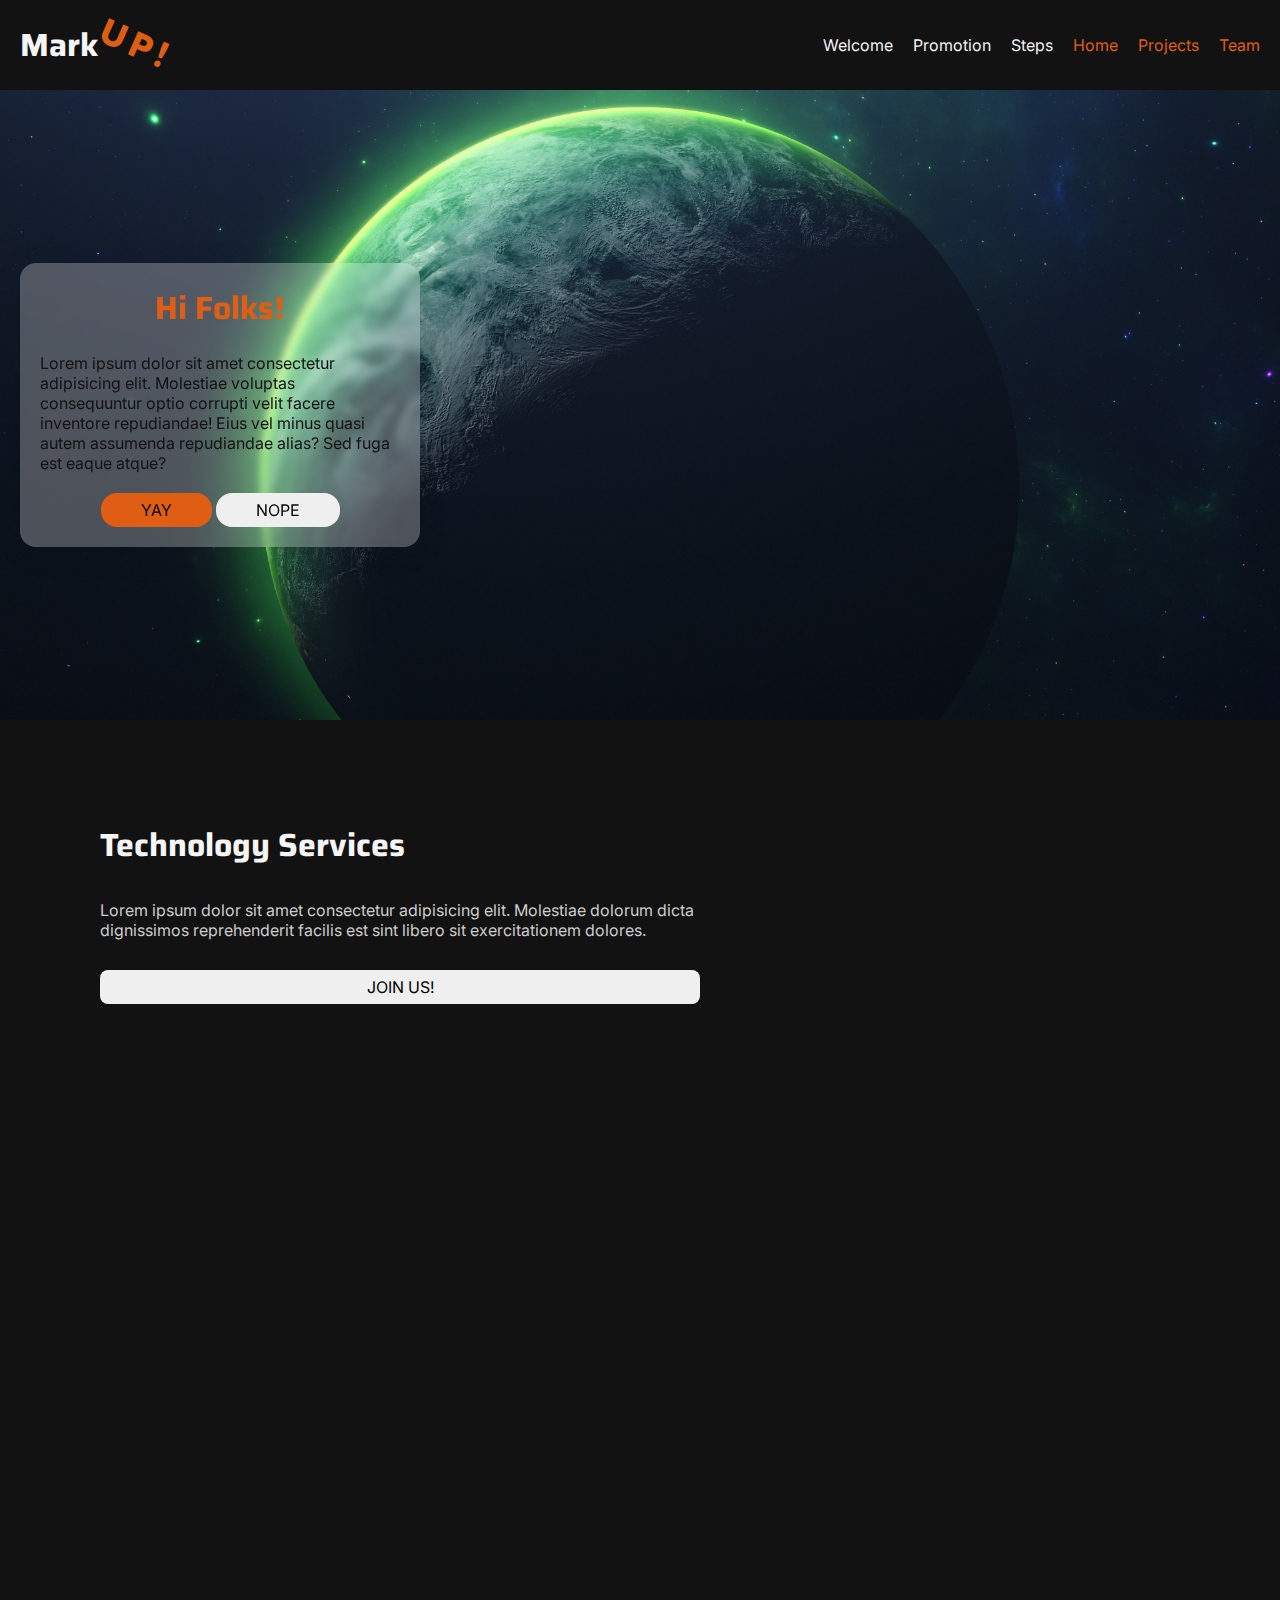
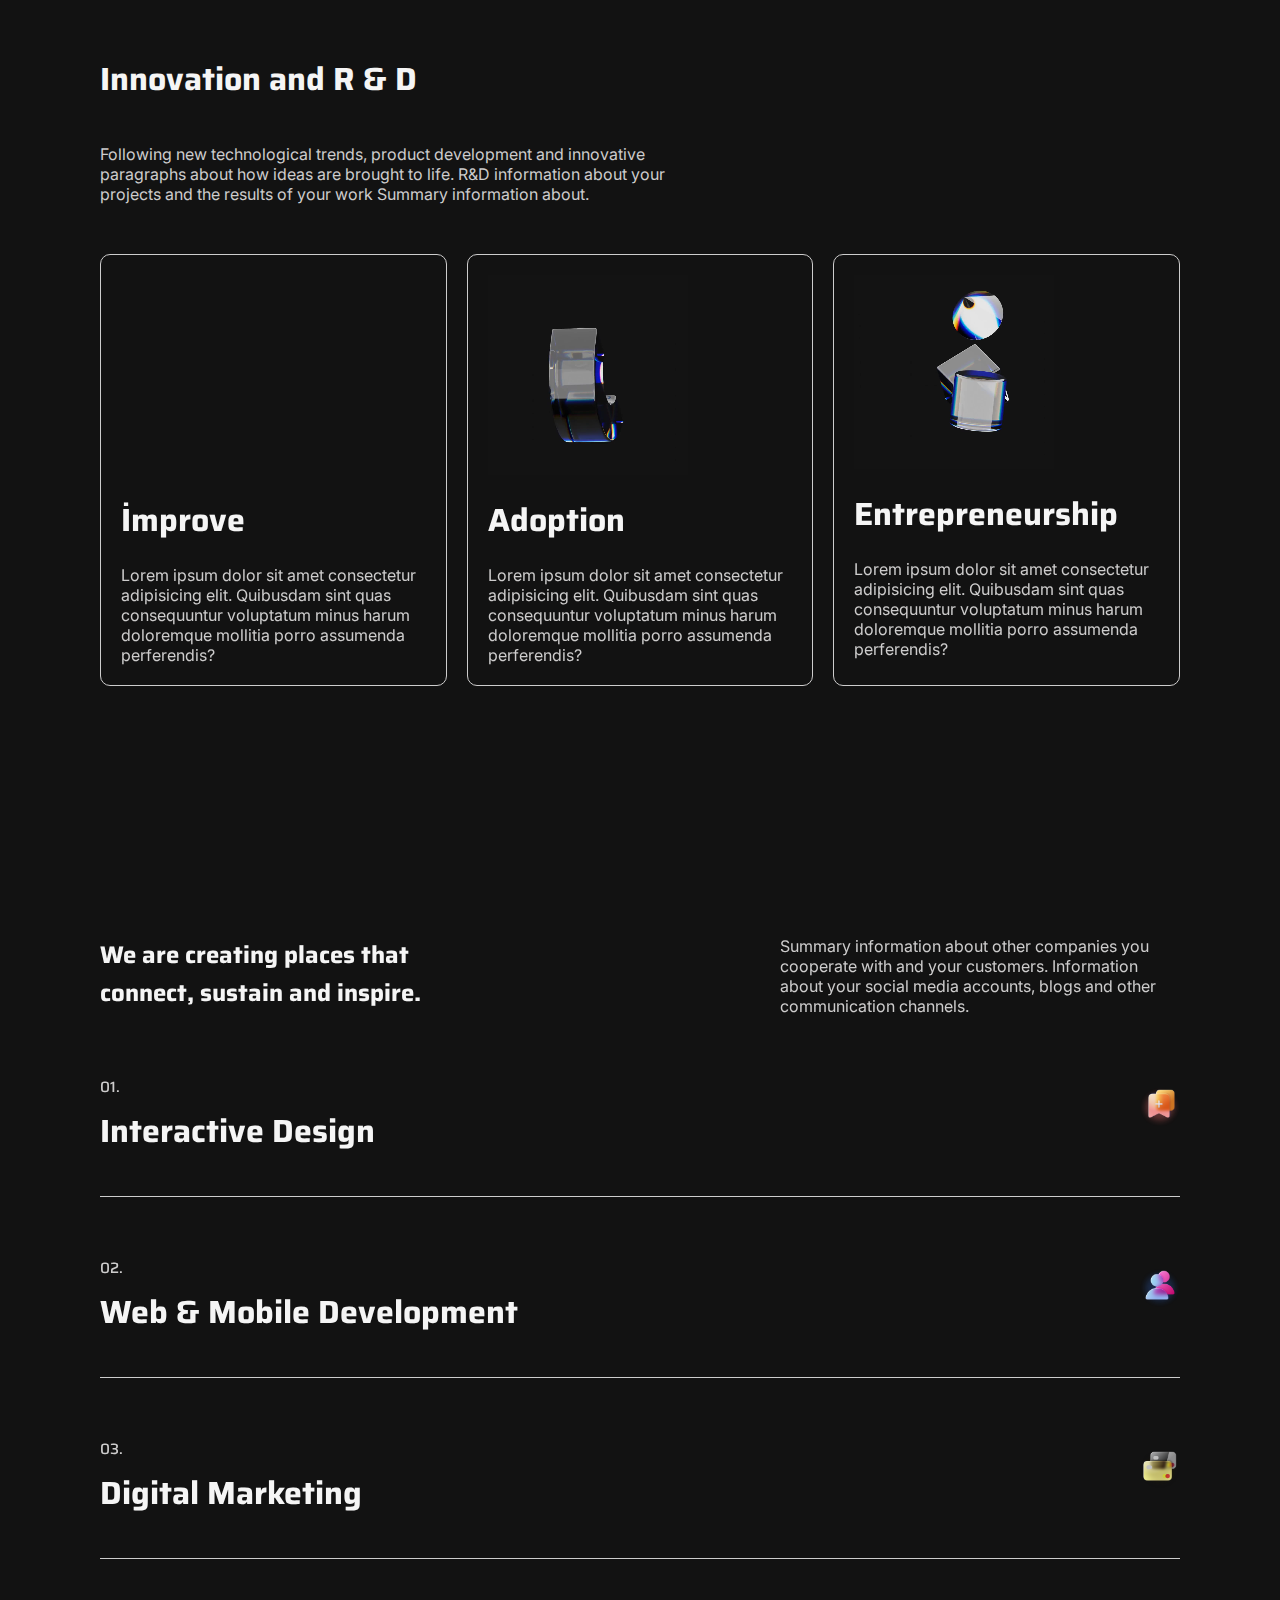
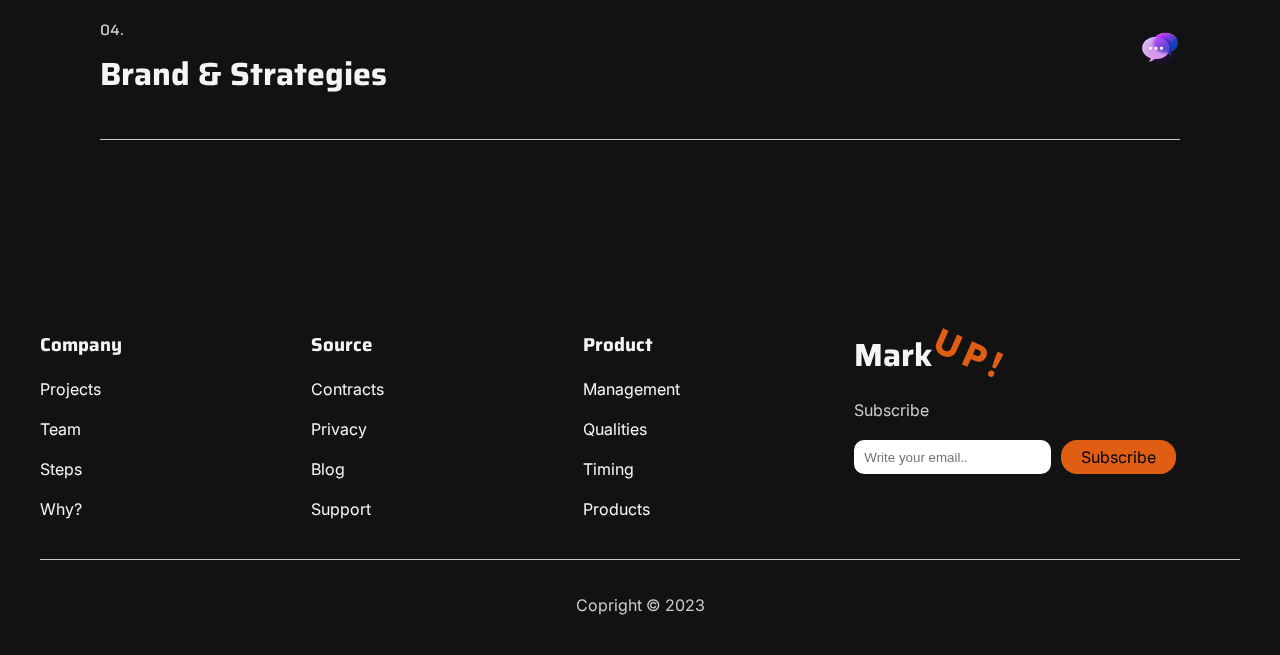
<file: index.html>
<!DOCTYPE html>
<html lang="en">
  <head>
    <meta charset="UTF-8" />
    <meta http-equiv="X-UA-Compatible" content="IE=edge" />
    <meta name="viewport" content="width=device-width, initial-scale=1.0" />
    <title>MarkUP!</title>
    <link rel="stylesheet" href="style.css" />
  </head>
  <body>
    <!--HEADER-->
    <header>
      <h1 class="logo">
        <a href="#">Mark<span>UP!</span></a>
      </h1>
      <nav>
        <a href="#hero">Welcome</a>
        <a href="#image-sec">Promotion</a>
        <a href="#steps-sec">Steps</a>
        <a href="index.html" class="link">Home</a>
        <a href="projects.html" class="link">Projects</a>
        <a href="team.html" class="link">Team</a>
      </nav>
      <button class="nav-btn">|||</button>
    </header>

    <!--MAIN CONTENT-->
    <div id="hero">
      <div class="hero-inner">
        <h1>Hi Folks!</h1>
        <p>
          Lorem ipsum dolor sit amet consectetur adipisicing elit. Molestiae
          voluptas consequuntur optio corrupti velit facere inventore
          repudiandae! Eius vel minus quasi autem assumenda repudiandae alias?
          Sed fuga est eaque atque?
        </p>
        <div class="buttons">
          <button>YAY</button>
          <button>NOPE</button>
        </div>
      </div>
    </div>

    <main>
      <section id="image-sec">
        <div class="image-sec-info">
          <h1>Technology Services</h1>
          <p>
            Lorem ipsum dolor sit amet consectetur adipisicing elit. Molestiae
            dolorum dicta dignissimos reprehenderit facilis est sint libero sit
            exercitationem dolores.
          </p>
          <button>JOIN US!</button>
        </div>
        <div class="images">
          <div class="window"></div>
          <div class="window"></div>
          <div class="window"></div>
        </div>
      </section>
    </main>

    <!--CARDS AREA-->
    <section id="cards-sec">
      <div class="cards-sec-info">
        <h1>Innovation and R & D</h1>
        <p>
          Following new technological trends, product development and innovative
          paragraphs about how ideas are brought to life. R&D information about
          your projects and the results of your work Summary information about.
        </p>
      </div>
      <div class="cards">
        <!--start: single card-->
        <div class="card">
          <video>
            <source src="./images/first.mp4" />
          </video>
          <h1>İmprove</h1>
          <p>
            Lorem ipsum dolor sit amet consectetur adipisicing elit. Quibusdam
            sint quas consequuntur voluptatum minus harum doloremque mollitia
            porro assumenda perferendis?
          </p>
        </div>
        <!--end:single card-->
        <!--start: single card-->
        <div class="card">
          <video>
            <source src="./images/second.mp4" />
          </video>
          <h1>Adoption</h1>
          <p>
            Lorem ipsum dolor sit amet consectetur adipisicing elit. Quibusdam
            sint quas consequuntur voluptatum minus harum doloremque mollitia
            porro assumenda perferendis?
          </p>
        </div>
        <!--end:single card-->
        <!--start: single card-->
        <div class="card">
          <video>
            <source src="./images/third.mp4" />
          </video>
          <h1>Entrepreneurship</h1>
          <p>
            Lorem ipsum dolor sit amet consectetur adipisicing elit. Quibusdam
            sint quas consequuntur voluptatum minus harum doloremque mollitia
            porro assumenda perferendis?
          </p>
        </div>
        <!--end:single card-->
      </div>
    </section>

    <!--LIST AREA-->
    <section id="steps-sec">
      <div class="steps-sec-info">
        <h2>We are creating places that connect, sustain and inspire.</h2>
        <p>
          Summary information about other companies you cooperate with and your
          customers. Information about your social media accounts, blogs and
          other communication channels.
        </p>
      </div>
      <ul>
        <!--STEP-->
        <li>
          <h1>
            <span>01.</span><br />
            Interactive Design
          </h1>
          <img src="./images/bookmark.png" />
        </li>
        <!--END OF STEP-->
        <!--STEP-->
        <li>
          <h1>
            <span>02.</span><br />
            Web & Mobile Development
          </h1>
          <img src="./images/contacts.png" />
        </li>
        <!--END OF STEP-->
        <!--STEP-->
        <li>
          <h1>
            <span>03.</span><br />
            Digital Marketing
          </h1>
          <img src="./images/cards.png" />
        </li>
        <!--END OF STEP-->
        <!--STEP-->
        <li>
          <h1>
            <span>04.</span><br />
            Brand & Strategies
          </h1>
          <img src="./images/Chat.png" />
        </li>
        <!--END OF STEP-->
      </ul>
    </section>

    <!--FOOTER-->
    <footer>
      <div class="footer-area">
        <div class="footer-links">
          <h3>Company</h3>
          <a href="">Projects</a>
          <a href="">Team</a>
          <a href="">Steps</a>
          <a href="">Why?</a>
        </div>
        <div class="footer-links">
          <h3>Source</h3>
          <a href="">Contracts</a>
          <a href="">Privacy</a>
          <a href="">Blog</a>
          <a href="">Support</a>
        </div>
        <div class="footer-links">
          <h3>Product</h3>
          <a l="">Management</a>
          <a l="">Qualities</a>
          <a l="">Timing</a>
          <a l="">Products</a>
        </div>

        <div class="footer-links">
          <h1 class="logo">Mark<span>UP!</span></h1>
          <p>Subscribe</p>
          <div class="field">
            <input type="text" placeholder="Write your email.." />
            <button>Subscribe</button>
          </div>
        </div>
      </div>
      <p class="footer-bottom">Copright &copy; 2023</p>
    </footer>

    <script src="main.js"></script>
  </body>
</html>
</file>
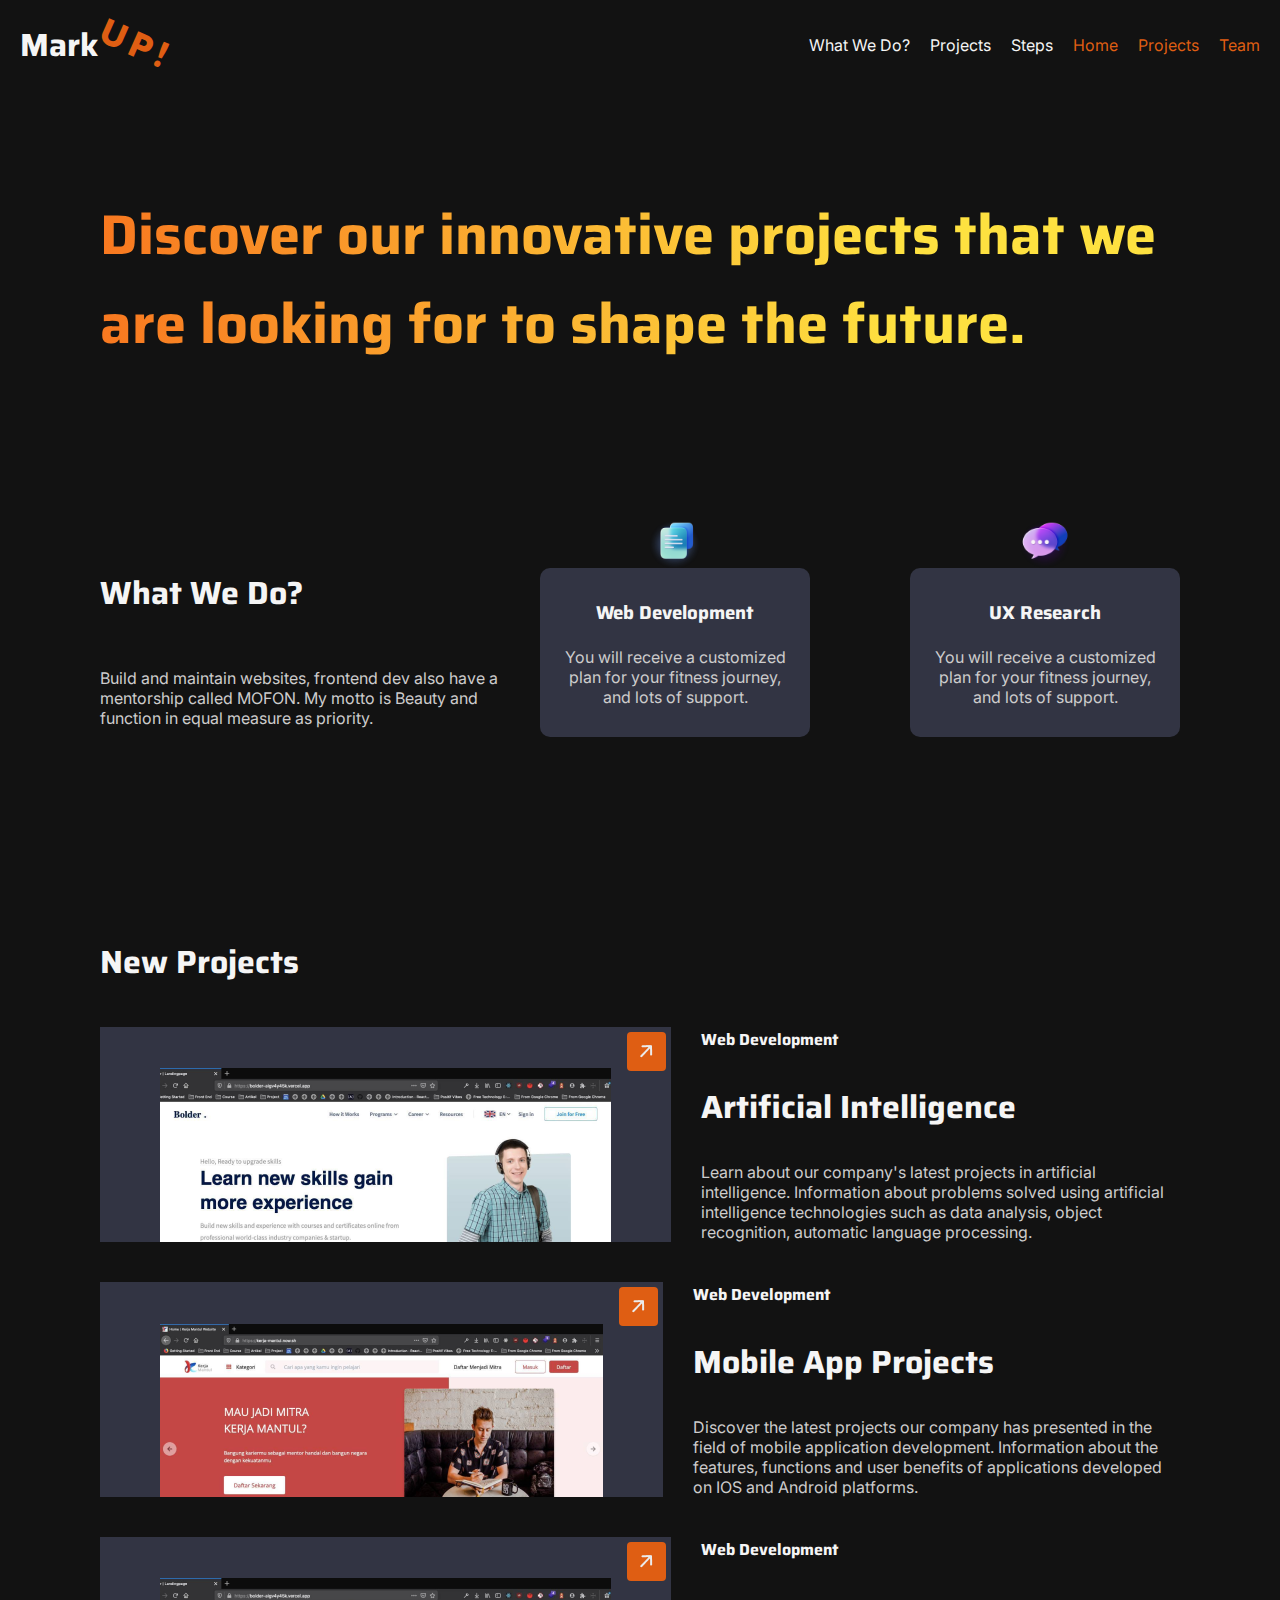
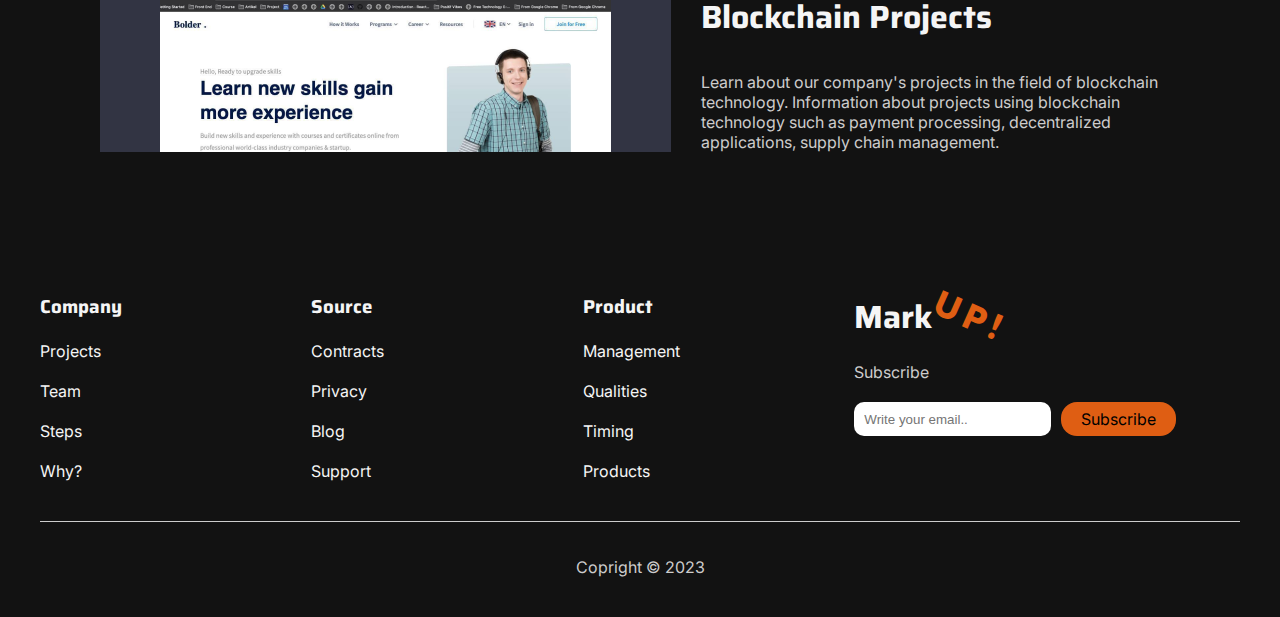
<file: projects.html>
<!DOCTYPE html>
<html lang="en">
  <head>
    <meta charset="UTF-8" />
    <meta http-equiv="X-UA-Compatible" content="IE=edge" />
    <meta name="viewport" content="width=device-width, initial-scale=1.0" />
    <title>MarkUP! - Projects</title>
    <link rel="stylesheet" href="style.css" />
  </head>
  <body>
    <!--HEADER-->
    <header>
      <h1 class="logo">
        <a href="#">Mark<span>UP!</span></a>
      </h1>
      <nav>
        <a href="#what-sec">What We Do?</a>
        <a href="#projects-sec">Projects</a>
        <a href="#steps-sec">Steps</a>
        <a href="index.html" class="link">Home</a>
        <a href="projects.html" class="link">Projects</a>
        <a href="team.html" class="link">Team</a>
      </nav>
      <button class="nav-btn">|||</button>
    </header>

    <!--MAIN CONTENT-->
    <main>
      <h1 class="welcome">
        Discover our innovative projects that we are looking for to shape the
        future.
      </h1>

      <section id="what-sec">
        <div class="what-info">
          <h1>What We Do?</h1>
          <p>
            Build and maintain websites, frontend dev also have a mentorship
            called MOFON. My motto is Beauty and function in equal measure as
            priority.
          </p>
        </div>

        <div class="what-cards">
          <div class="what-card">
            <img src="./images/docs.png" />
            <h3>Web Development</h3>
            <p>
              You will receive a customized plan for your fitness journey, and
              lots of support.
            </p>
          </div>

          <div class="what-card">
            <img src="./images/Chat.png" />
            <h3>UX Research</h3>
            <p>
              You will receive a customized plan for your fitness journey, and
              lots of support.
            </p>
          </div>
        </div>
      </section>

      <section id="projects-sec">
        <h1>New Projects</h1>
        <!-- PROJECT -->
        <div class="project">
          <div class="project-image">
            <span class="icon">
              <img src="./images/arrow.png" />
            </span>
            <img src="./images/project2.png" />
          </div>
          <div class="project-info">
            <h4>Web Development</h4>
            <h1>Artificial Intelligence</h1>
            <p>
              Learn about our company's latest projects in artificial
              intelligence. Information about problems solved using artificial
              intelligence technologies such as data analysis, object
              recognition, automatic language processing.
            </p>
          </div>
        </div>
        <!-- END PROJECT -->
        <!-- PROJECT -->
        <div class="project">
          <div class="project-image">
            <span class="icon">
              <img src="./images/arrow.png" />
            </span>
            <img src="./images/project1.png" />
          </div>
          <div class="project-info">
            <h4>Web Development</h4>
            <h1>Mobile App Projects</h1>
            <p>
              Discover the latest projects our company has presented in the
              field of mobile application development. Information about the
              features, functions and user benefits of applications developed on
              IOS and Android platforms.
            </p>
          </div>
        </div>
        <!-- END PROJECT -->
        <!-- PROJECT -->
        <div class="project">
          <div class="project-image">
            <span class="icon">
              <img src="./images/arrow.png" />
            </span>
            <img src="./images/project2.png" />
          </div>
          <div class="project-info">
            <h4>Web Development</h4>
            <h1>Blockchain Projects</h1>
            <p>
              Learn about our company's projects in the field of blockchain
              technology. Information about projects using blockchain technology
              such as payment processing, decentralized applications, supply
              chain management.
            </p>
          </div>
        </div>
        <!-- END PROJECT -->
      </section>
    </main>

    <!--FOOTER-->
    <footer>
      <div class="footer-area">
        <div class="footer-links">
          <h3>Company</h3>
          <a href="">Projects</a>
          <a href="">Team</a>
          <a href="">Steps</a>
          <a href="">Why?</a>
        </div>
        <div class="footer-links">
          <h3>Source</h3>
          <a href="">Contracts</a>
          <a href="">Privacy</a>
          <a href="">Blog</a>
          <a href="">Support</a>
        </div>
        <div class="footer-links">
          <h3>Product</h3>
          <a href="">Management</a>
          <a href="">Qualities</a>
          <a href="">Timing</a>
          <a href="">Products</a>
        </div>

        <div class="footer-links">
          <h1 class="logo">Mark<span>UP!</span></h1>
          <p>Subscribe</p>
          <div class="field">
            <input type="text" placeholder="Write your email.." />
            <button>Subscribe</button>
          </div>
        </div>
      </div>
      <p class="footer-bottom">Copright &copy; 2023</p>
    </footer>

    <script src="main.js"></script>
  </body>
</html>
</file>
<file: style.css>
/* START: GLOBAL VARIABLES */
@import url("https://fonts.googleapis.com/css2?family=Bitter:wght@300;500;700&family=Bodoni+Moda:opsz,wght@6..96,400;6..96,500;6..96,600;6..96,700&family=Caveat:wght@500;700&family=Cinzel:wght@400;600&family=Comfortaa:wght@300;400;500&family=Commissioner:wght@100;300;500;700&family=Inter:wght@100;300;500;700;900&family=Kumbh+Sans:wght@300;500&family=Lato:wght@300;400;900&family=Lexend:wght@200;300;400&family=Martian+Mono:wght@100;300;500;700&family=Open+Sans&family=Orbitron:wght@400;500;600&family=Poppins:wght@300;500;700;900&family=Raleway:wght@100;200;300;400;500;700;900&family=Saira:wght@100;200;300;400;500&display=swap");

* {
  margin: 0;
  padding: 0;
  box-sizing: border-box;
}

:root {
  --green: #16ff00;
  --white: #f5f5f5;
  --gray: #cdcccc;
  --gray2: #323443;
  --black: #121212;
  --orange: #df5e13;
}

a {
  text-decoration: none;
  color: var(--white);
}

.logo span {
  display: inline-block;
  position: relative;
  color: var(--orange);
  letter-spacing: 4px;
  font-size: 36px;
  font-family: "Lexend", sans-serif;
  transform: rotate(24deg);
  -webkit-transform: rotate(24deg);
}

h1,
h2,
h3,
h4 {
  font-family: "Saira";
  color: var(--white);
}

p {
  color: var(--gray);
}

html {
  scroll-behavior: smooth;
}

body {
  font-family: "Inter", sans-serif;
  background-color: var(--black);
  overflow-x: hidden;
}

button {
  border: none;
  font-family: "Inter", sans-serif;
  cursor: pointer;
  padding: 7px 20px;
  font-size: 16px;
  border-radius: 16px;
}

section {
  padding: 30px;
}
/* END: GLOBAL VARIABLES */

/* NAVBAR */
header {
  position: sticky;
  top: 0;
  display: flex;
  justify-content: space-between;
  align-items: center;
  background-color: var(--black);
  padding: 20px;
  z-index: 5;
  cursor: pointer;
}

nav {
  display: flex;
  gap: 20px;
}

.link {
  color: var(--orange);
}

.nav-btn {
  display: none;
}

/* FOOTER */
footer {
  padding: 40px;
  background-color: var(--black);
}

.footer-bottom {
  text-align: center;
  margin-top: 40px;
  padding-top: 35px;
  border-top: 1px solid var(--gray);
}

.footer-area {
  display: grid;
  grid-template-columns: 1.33fr 1.33fr 1.33fr 2fr;
  column-gap: 15px;
}

.footer-links {
  display: flex;
  flex-direction: column;
  gap: 20px;
}

.field {
  display: flex;
  gap: 10px;
}

.field input {
  padding: 5px 10px;
  border: none;
  border-radius: 10px;
}

.field button {
  background-color: var(--orange);
  white-space: nowrap;
}

/* MAIN CONTENT */
#hero {
  height: 70vh;
  background: url(./images/back.jpg);
  background-size: cover;
  background-repeat: no-repeat;
  display: flex;
  align-items: center;
  background-attachment: fixed;
}

.hero-inner {
  max-width: 400px;
  display: flex;
  flex-direction: column;
  gap: 20px;
  align-items: center;
  padding: 20px;
  margin-left: 20px;

  /*Glass FX*/
  background: rgba(255, 255, 255, 0.27);
  border-radius: 16px;
  box-shadow: 0 4px 30px rgba(0, 0, 0, 0.1);
  backdrop-filter: blur(3.8px);
  -webkit-backdrop-filter: blur(5.2px);
}

.hero-inner h1 {
  color: var(--orange);
}

.hero-inner p {
  color: var(--black);
}

.buttons button {
  padding: 7px 40px;
}
.buttons button:nth-child(1) {
  background-color: var(--orange);
}

/* WINDOWS AREA */
#images-sec {
  display: flex;
  justify-content: space-between;
  gap: 100px;
}
.image-sec-info {
  max-width: 600px;
  display: grid;
  gap: 30px;
  padding-bottom: 50px;
}

.image-sec-info button {
  border-radius: 8px;
}
.images {
  display: grid;
  grid-template-columns: auto auto auto;
  gap: 50px;
}
.window {
  min-width: 200px;
  height: 400px;
  border-radius: 40px 40px 0 0;
  background: url(./images/sec2.jpg);
  background-attachment: fixed;
  background-size: cover;
  background-repeat: no-repeat;
}

.window:nth-child(2) {
  border-radius: 40px;
}

/* CARDS AREA */
#cards-sec {
}
.cards-sec-info {
  max-width: 600px;
  display: grid;
  gap: 40px;
}
.cards {
  display: grid;
  grid-template-columns: repeat(3, 1fr);
  gap: 20px;
}
.card {
  border: 1px solid var(--gray);
  display: flex;
  flex-direction: column;
  gap: 20px;
  padding: 20px;
  border-radius: 10px;
  margin-top: 50px;
}
.card h1 {
}
.card video {
  width: 200px;
}

/* LIST AREA */
#steps-sec {
  margin: 50px 0;
}
.steps-sec-info {
  display: flex;
  justify-content: space-between;
  gap: 50px;
}
.steps-sec-info h2 {
  max-width: 400px;
}
.steps-sec-info p {
  max-width: 400px;
}

#steps-sec li {
  margin-top: 40px;
  list-style: none;
  display: flex;
  justify-content: space-between;
  align-items: center;
  border-bottom: 1px solid var(--gray);
  padding-bottom: 40px;
}

#steps-sec li h1 span {
  color: var(--gray);
  font-weight: 500;
  font-size: 15px;
  margin-bottom: 10px;
}

#steps-sec li img {
  width: 40px;
  height: 40px;
}

/* PROJECTS AREA */
.welcome {
  padding: 100px;
  /* gradient theme */
  background-color: #fee140;
  background-image: linear-gradient(270deg, #fee140 30%, #f76b1c 100%);
  -webkit-background-clip: text;
  -webkit-text-fill-color: transparent;
  max-width: 1300px;
  font-size: 56px;
}

/* What Sec*/

#what-sec {
  display: flex;
  justify-content: space-between;
  gap: 40px;
}

.what-info {
  max-width: 400px;
}

.what-info h1 {
  margin-bottom: 50px;
}

.what-cards {
  display: flex;
  gap: 100px;
}

.what-card {
  min-width: 200px;
  max-width: 400px;
  display: flex;
  flex-direction: column;
  align-items: center;
  gap: 20px;
  text-align: center;
  background-color: var(--gray2);
  border-radius: 10px;
  padding: 30px 20px;
  position: relative;
}

.what-card img {
  position: absolute;
  width: 50px;
  top: -50px;
}

/* Project Sec */
#projects-sec {
  display: flex;
  flex-direction: column;
  gap: 40px;
}

.project {
  display: flex;
  gap: 30px;
}

.project-image {
  background-color: var(--gray2);
  padding: 40px 60px 0;
  display: flex;
  align-items: end;
  position: relative;
  transition: all 0.4s ease-in-out;
}

.project-image img {
  cursor: pointer;
}

.project-image:hover {
  background-color: #fee140;
  background-image: linear-gradient(270deg, #fee140 30%, #f76b1c 100%);
  transition: all 0.4s ease-in-out;
}

.project-image .icon {
  position: absolute;
  right: 5px;
  top: 5px;
  background-color: var(--orange);
  display: grid;
  place-items: center;
  padding: 5px;
  cursor: pointer;
  border-radius: 4px;
}

.project-info {
  display: flex;
  flex-direction: column;
  gap: 30px;
  max-width: 700px;
}

/* TEAM AREA */
#top-section {
  display: flex;
  justify-content: space-between;
  align-items: center;
  gap: 50px;
}
/* Left Side */
.top-section-left {
  display: flex;
  flex-direction: column;
  justify-content: space-between;
  gap: 50px;
}

.top-section-left h1 {
  color: var(--orange);
}

.auction {
  padding: 20px;
  /*Glass FX*/
  background: rgba(255, 255, 255, 0.27);
  border-radius: 16px;
  box-shadow: 0 4px 30px rgba(0, 0, 0, 0.1);
  backdrop-filter: blur(3.8px);
  -webkit-backdrop-filter: blur(5.2px);
}

.counter {
  display: grid;
  grid-template-columns: repeat(4, 1fr);
  column-gap: 20px;
  margin-top: 20px;
}

.counter-format {
  background-color: var(--orange);
  border-radius: 10px;
  padding: 10px;
  text-align: center;
}

.counter-format span {
  display: block;
  letter-spacing: 2px;
  text-align: center;
}

.top-section-left .buttons {
  display: flex;
  justify-content: space-around;
  gap: 20px;
}

.top-section-left .buttons button {
  background-color: transparent;
  color: var(--white);
  border: 1px solid var(--orange);
  cursor: pointer;
  transition: background-color 0.4s ease-in-out;
}

.top-section-left .buttons button:hover {
  background-color: var(--orange);
}

/* Right Side */
.top-section-right img {
  border-radius: 10px;
}

/* Images Side */
#team-images {
  display: flex;
  gap: 20px;
  justify-content: space-between;
}

#team-images h1 {
  color: var(--orange);
}

.img-wrapper {
  position: relative;
}

.img-wrapper h1 {
  position: absolute;
  bottom: 0;
  text-align: center;
  width: 100%;
  padding: 20px;
  margin-bottom: 4px;
  /*Glass FX*/
  background: rgba(255, 255, 255, 0.27);
  border-radius: 16px;
  box-shadow: 0 4px 30px rgba(0, 0, 0, 0.1);
  backdrop-filter: blur(3.8px);
  -webkit-backdrop-filter: blur(5.2px);
}

.img-wrapper img {
  width: 400px;
  border-radius: 20px;
}

/* Donate Side */
#donate-sec {
  display: inline-block;
  position: relative;
  left: 50%;
  transform: translateX(-50%);
}

.donate-sec-info {
  display: flex;
  justify-content: space-around;
  margin-bottom: 30px;
}

.donate-sec-content {
  display: grid;
  grid-template-columns: repeat(4, 200px);
  justify-content: center;
  gap: 40px;
}

.donate-sec-people {
  display: flex;
  gap: 10px;
  background-color: var(--orange);
  color: var(--white);
  padding: 10px;
  border-radius: 60px;
}

.donate-sec-people img {
  width: 50px;
  border-radius: 50%;
}

/* RESPONSIVE STRUCTURE */
@media (max-width: 350px) {
  .field {
    max-width: 150px;
    max-height: 20px;
  }
  .field input {
    max-width: 50px;
  }
  .field button {
    font-size: 10px;
    padding: 2px 4px;
  }
  .what-cards {
    flex-direction: column;
    gap: 90px;
  }
  .project-image {
    padding: 0 20px;
    justify-content: center;
  }
  .project-image img {
    width: 100%;
  }
  .top-section-right {
    width: 20%;
  }
  .top-section-right img {
    max-width: 200px;
  }
  .top-section-left button {
    font-size: 15px;
  }
}

@media (max-width: 800px) {
  nav {
    display: none;
  }
  .nav-btn {
    display: block;
  }
  .toggle {
    display: flex;
    position: fixed;
    flex-direction: column;
    right: 0;
    top: 70px;
    background-color: var(--gray2);
    padding: 20px;
    border-radius: 10px;
  }
  #hero {
    margin-left: auto;
  }
  .hero-inner {
    margin: 30px;
  }
  .field {
    max-width: 300px;
    max-height: 40px;
  }
  .field input {
    max-width: 120px;
  }
  .field button {
    font-size: 12px;
    padding: 4px 6px;
  }
  #top-section {
    flex-direction: column;
  }
  .top-section-right {
    order: -1;
  }
  .top-section-left button {
    font-size: 15px;
  }
  .donate-sec-content {
    grid-template-columns: repeat(2, 200px) !important;
  }
}

@media (max-width: 1000px) {
  .footer-area {
    grid-template-columns: 1.5fr 1.5fr;
    row-gap: 40px;
  }
  .footer-links {
    align-items: center;
  }
  .cards {
    grid-template-columns: 1fr;
    place-items: center;
  }
  .card {
    max-width: 400px;
  }
  .welcome {
    text-align: center;
    font-size: 40px;
    padding: 100px 20px;
  }
  #top-section {
    flex-direction: column;
  }
  .top-section-right {
    order: -1;
  }
  .top-section-left button {
    font-size: 15px;
  }
  .donate-sec-content {
    grid-template-columns: repeat(3, 200px);
  }
}

@media (min-width: 1000px) {
  section {
    padding: 100px;
  }
}

@media (max-width: 1200px) {
  #image-sec {
    display: flex;
    flex-direction: column;
    align-items: center;
  }
  .window {
    height: 300px;
  }
  #what-sec {
    flex-direction: column;
    align-items: center;
    gap: 100px;
  }
  .what-info {
    max-width: 600px;
  }
  .what-cards {
    gap: 20px;
  }
  .project {
    flex-direction: column;
  }
  .project-info {
    order: -1;
  }
  .project-image {
    padding: 20px 100px 0;
    justify-content: center;
  }
  #team-images {
    flex-direction: column;
    align-items: center;
    gap: 32px;
  }
  #team-images img {
    width: 500px;
  }
}

@media (max-width: 1500px) {
  #team-images img {
    width: 300px;
  }
}

/*            FONTS
font-family: 'Bitter', serif;
font-family: 'Bodoni Moda', serif;
font-family: 'Caveat', cursive;
font-family: 'Cinzel', serif;
font-family: 'Comfortaa', cursive;
font-family: 'Commissioner', sans-serif;
font-family: 'Inter', sans-serif;
font-family: 'Kumbh Sans', sans-serif;
font-family: 'Lato', sans-serif;
font-family: 'Lexend', sans-serif;
font-family: 'Martian Mono', monospace;
font-family: 'Open Sans', sans-serif;
font-family: 'Orbitron', sans-serif;
font-family: 'Poppins', sans-serif;
font-family: 'Raleway', sans-serif;
font-family: 'Saira', sans-serif;
*/
</file>
